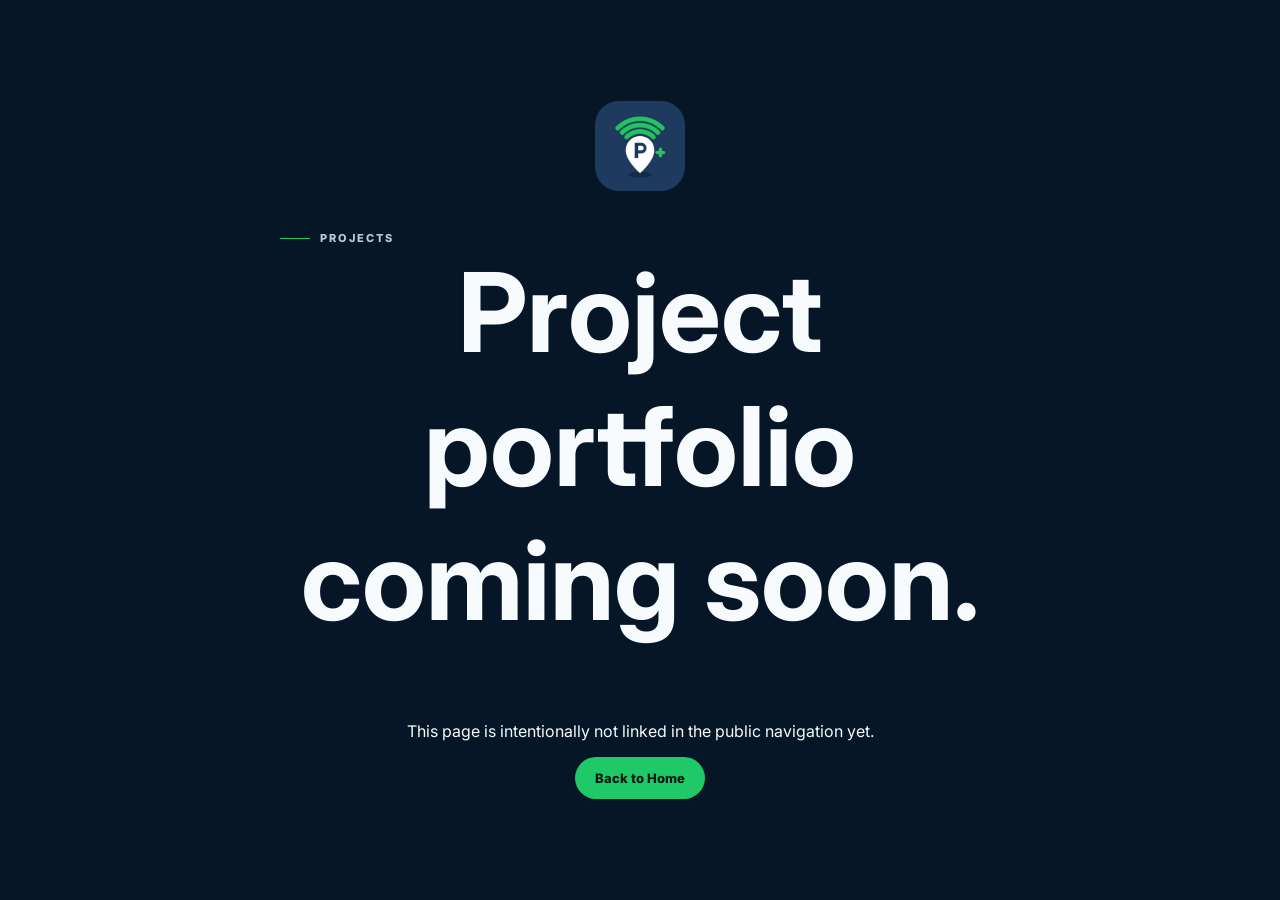
<file: website/projects.html>
<!DOCTYPE html>
<html lang="en">
<head>
  <meta charset="UTF-8" />
  <meta name="viewport" content="width=device-width, initial-scale=1.0" />
  <meta name="robots" content="noindex, nofollow" />
  <title>Mawqifi+ | Projects</title>
  <link rel="icon" type="image/png" sizes="32x32" href="assets/logo/favicon-32.png" />
  <link rel="preconnect" href="https://fonts.googleapis.com" />
  <link rel="preconnect" href="https://fonts.gstatic.com" crossorigin />
  <link rel="stylesheet" href="https://fonts.googleapis.com/css2?family=Inter:wght@400;500;700;800;900&display=swap" />
  <link rel="stylesheet" href="style.css" />
</head>
<body class="projects-page">
  <main class="projects-private">
    <img src="assets/logo/mawqifi-logo.webp" alt="Mawqifi+" />
    <div class="eyebrow"><span></span> Projects</div>
    <h1>Project portfolio<br />coming soon.</h1>
    <p>This page is intentionally not linked in the public navigation yet.</p>
    <a class="btn btn-primary" href="index.html">Back to Home</a>
  </main>
</body>
</html>
</file>
<file: website/style.css>
/* =========================
   COLORS / VARIABLES
   ========================= */

:root {
  --navy: #061626;
  --navy2: #0a2237;
  --green: #20c968;
  --green2: #7ef0ad;
  --text: #f7fbfd;
  --muted: #9bb0bf;
  --line: rgba(255, 255, 255, 0.12);
  --light: #f3f7f9;
  --ink: #071a2a;
}


/* =========================
   GLOBAL
   ========================= */

* {
  box-sizing: border-box;
}

html {
  scroll-behavior: smooth;
}

body {
  margin: 0;
  background: var(--navy);
  color: var(--text);
  font-family: Inter, ui-sans-serif, system-ui, -apple-system,
    BlinkMacSystemFont, "Segoe UI", sans-serif;
  overflow-x: hidden;
}

a {
  color: inherit;
  text-decoration: none;
}

img {
  display: block;
  width: 100%;
}

button,
input,
textarea {
  font: inherit;
}


/* =========================
   CURSOR GLOW
   ========================= */

.cursor-glow {
  position: fixed;
  width: 260px;
  height: 260px;
  border-radius: 50%;
  pointer-events: none;
  z-index: 3;

  transform: translate(-50%, -50%);

  background: radial-gradient(
    circle,
    rgba(32, 201, 104, 0.1),
    transparent 68%
  );

  mix-blend-mode: screen;
}


/* =========================
   NAVBAR
   ========================= */

.site-header {
  position: fixed;

  top: 18px;
  left: 50%;

  transform: translateX(-50%);

  z-index: 50;

  width: min(1180px, calc(100% - 32px));

  display: flex;
  align-items: center;
  justify-content: space-between;

  padding: 10px 12px 10px 15px;

  border: 1px solid rgba(255, 255, 255, 0.1);
  border-radius: 20px;

  background: rgba(5, 18, 31, 0.5);

  backdrop-filter: blur(18px);

  transition: 0.35s;
}

.site-header.scrolled {
  top: 10px;

  background: rgba(5, 18, 31, 0.88);
}

.brand {
  display: flex;
  align-items: center;

  gap: 10px;

  font-weight: 850;
  letter-spacing: -0.03em;
}

.brand img {
  width: 44px;
  height: 44px;

  object-fit: cover;

  border-radius: 12px;
}

.plus {
  color: var(--green);
}

.main-nav {
  display: flex;
  align-items: center;

  gap: 26px;

  font-size: 13px;
}

.nav-link {
  color: #cad6de;

  transition: 0.25s;
}

.nav-link:hover,
.nav-link.active {
  color: white;
}

.nav-cta,
.btn {
  display: inline-flex;
  align-items: center;
  justify-content: center;

  gap: 10px;

  border-radius: 999px;

  padding: 13px 20px;

  font-weight: 800;
  font-size: 13px;
}

.nav-cta,
.btn-primary {
  background: var(--green);

  color: #041a13;
}

.btn-ghost {
  border: 1px solid rgba(255, 255, 255, 0.26);

  background: rgba(255, 255, 255, 0.04);
}

.menu-toggle {
  display: none;

  background: none;
  border: 0;

  width: 46px;
  height: 46px;
}

.menu-toggle span {
  display: block;

  width: 22px;
  height: 2px;

  background: white;

  margin: 6px auto;
}


/* =========================
   HERO SECTION
   ========================= */

.hero {
  position: relative;

  height: 100vh;
  min-height: 720px;

  display: flex;
  align-items: flex-end;

  overflow: hidden;
}

.hero-media {
  position: absolute;

  inset: -6%;

  transform: scale(1.06);

  will-change: transform;
}

.hero-media img {
  height: 100%;

  object-fit: cover;

  filter:
    saturate(0.9)
    brightness(0.72);
}

.hero-vignette {
  position: absolute;

  inset: 0;

  background:
    linear-gradient(
      90deg,
      rgba(2, 12, 21, 0.93) 0%,
      rgba(2, 12, 21, 0.5) 42%,
      rgba(2, 12, 21, 0.1) 72%
    ),
    linear-gradient(
      0deg,
      rgba(2, 12, 21, 0.9),
      transparent 50%
    );
}

.hero-content {
  position: relative;

  z-index: 2;

  width: min(1180px, calc(100% - 48px));

  margin: 0 auto 90px;
}

.eyebrow {
  display: flex;
  align-items: center;

  gap: 10px;

  color: #b9cad5;

  text-transform: uppercase;

  letter-spacing: 0.18em;

  font-size: 11px;
  font-weight: 800;
}

.eyebrow span {
  width: 30px;
  height: 1px;

  background: var(--green);
}

h1,
h2,
h3,
p {
  margin-top: 0;
}

.hero h1 {
  font-size: clamp(64px, 9vw, 138px);

  line-height: 0.82;

  letter-spacing: -0.075em;

  margin: 22px 0 28px;

  max-width: 970px;
}

.hero h1 em,
.section-intro h2 em {
  font-style: normal;

  color: var(--green2);
}

.hero p {
  max-width: 670px;

  color: #cad6de;

  font-size: 18px;
  line-height: 1.7;
}

.hero-actions {
  display: flex;

  gap: 12px;

  flex-wrap: wrap;

  margin-top: 34px;
}

.hero-hint {
  position: absolute;

  right: 40px;
  bottom: 38px;

  z-index: 2;

  color: #c8d5de;

  font-size: 12px;

  display: flex;
  gap: 10px;
  align-items: center;
}

.hero-hint span {
  color: var(--green);
}


/* =========================
   SCROLL JOURNEY / ABOUT
   ========================= */

.journey {
  height: 360vh;

  position: relative;

  background: #020b12;
}

.journey-sticky {
  position: sticky;

  top: 0;

  height: 100vh;

  overflow: hidden;
}

.journey-bg {
  position: absolute;

  inset: -7%;

  will-change: transform;

  transform: scale(1.12);
}

.journey-bg img {
  height: 100%;

  object-fit: cover;

  filter:
    brightness(0.48)
    saturate(0.78);
}

.journey-dark {
  position: absolute;

  inset: 0;

  background:
    radial-gradient(
      circle at 50% 70%,
      transparent 0,
      rgba(2, 10, 16, 0.12) 32%,
      rgba(2, 10, 16, 0.72) 78%
    ),
    linear-gradient(
      90deg,
      rgba(2, 10, 16, 0.72),
      transparent 50%,
      rgba(2, 10, 16, 0.42)
    );
}

.road-lines {
  position: absolute;

  left: 50%;
  bottom: -10%;

  width: 7px;
  height: 65%;

  background:
    linear-gradient(
      transparent,
      rgba(255, 255, 255, 0.9)
    );

  transform:
    translateX(-50%)
    perspective(400px)
    rotateX(55deg);

  opacity: 0.42;

  filter: blur(0.2px);
}


/* =========================
   JOURNEY TEXT
   ========================= */

.journey-copy {
  position: absolute;

  left: max(
    28px,
    calc((100% - 1180px) / 2)
  );

  top: 50%;

  transform: translateY(-45%);

  max-width: 660px;

  opacity: 0;

  transition: opacity 0.25s;
}

.journey-copy h2 {
  font-size: clamp(54px, 7vw, 108px);

  line-height: 0.88;

  letter-spacing: -0.065em;

  margin: 20px 0;
}

.journey-copy p {
  font-size: 18px;

  line-height: 1.7;

  color: #c7d4dc;

  max-width: 620px;
}


/* =========================
   JOURNEY PROGRESS BAR
   ========================= */

.journey-progress {
  position: absolute;

  right: 26px;
  top: 22%;

  height: 56%;
  width: 2px;

  background: rgba(
    255,
    255,
    255,
    0.12
  );
}

.journey-progress span {
  display: block;

  width: 100%;
  height: 0;

  background: var(--green);

  box-shadow:
    0 0 14px
    rgba(32, 201, 104, 0.75);
}


/* =========================
   SOLUTIONS
   ========================= */

.solutions {
  background: #061626;
}

.section-intro {
  padding:
    130px
    max(
      24px,
      calc((100% - 1180px) / 2)
    );
}

.section-intro h2 {
  font-size: clamp(52px, 7vw, 100px);

  line-height: 0.9;

  letter-spacing: -0.065em;

  margin: 22px 0 0;

  max-width: 950px;
}

.story-panel {
  position: relative;

  min-height: 110vh;

  display: flex;
  align-items: flex-end;

  overflow: hidden;
}

.story-image {
  position: absolute;

  inset: -10%;

  will-change: transform;
}

.story-image img {
  height: 100%;

  object-fit: cover;
}

.story-overlay {
  position: absolute;

  inset: 0;

  background:
    linear-gradient(
      90deg,
      rgba(3, 14, 24, 0.9),
      rgba(3, 14, 24, 0.16) 62%
    ),
    linear-gradient(
      0deg,
      rgba(3, 14, 24, 0.88),
      transparent 60%
    );
}

.story-copy {
  position: relative;

  z-index: 2;

  width: min(
    1180px,
    calc(100% - 48px)
  );

  margin: 0 auto 100px;
}

.story-copy-right {
  padding-left: 46%;
}

.story-kicker {
  display: block;

  color: var(--green2);

  font-size: 12px;

  letter-spacing: 0.15em;

  text-transform: uppercase;

  font-weight: 800;
}

.story-copy h3 {
  font-size:
    clamp(
      48px,
      6vw,
      92px
    );

  letter-spacing: -0.06em;

  line-height: 0.9;

  margin: 16px 0 20px;

  max-width: 840px;
}

.story-copy p {
  font-size: 18px;

  line-height: 1.7;

  color: #d0dbe2;

  max-width: 580px;
}

.story-dashboard .story-overlay {
  background:
    linear-gradient(
      270deg,
      rgba(3, 14, 24, 0.9),
      rgba(3, 14, 24, 0.12) 60%
    ),
    linear-gradient(
      0deg,
      rgba(3, 14, 24, 0.82),
      transparent 62%
    );
}


/* =========================
   IMPACT TEXT STRIP
   ========================= */

.impact {
  padding: 120px 0;

  background: var(--light);

  color: var(--ink);

  overflow: hidden;
}

.impact-track {
  display: flex;

  gap: 70px;

  white-space: nowrap;

  will-change: transform;
}

.impact-word {
  font-size:
    clamp(
      72px,
      12vw,
      190px
    );

  font-weight: 950;

  letter-spacing: -0.08em;

  color: #0b2235;
}

.impact-word:nth-child(even) {
  color: transparent;

  -webkit-text-stroke:
    2px #0b2235;
}

.impact p {
  width: min(
    1180px,
    calc(100% - 48px)
  );

  margin: 60px auto 0;

  font-size: 22px;

  color: #496274;
}


/* =========================
   CONTACT
   ========================= */

.contact {
  position: relative;

  min-height: 92vh;

  display: flex;
  align-items: flex-end;

  overflow: hidden;
}

.contact-bg {
  position: absolute;

  inset: -8%;
}

.contact-bg img {
  height: 100%;

  object-fit: cover;

  filter:
    brightness(0.6)
    saturate(0.85);
}

.contact-shade {
  position: absolute;

  inset: 0;

  background:
    linear-gradient(
      90deg,
      rgba(2, 13, 22, 0.94),
      rgba(2, 13, 22, 0.35)
    ),
    linear-gradient(
      0deg,
      #061626 0,
      transparent 55%
    );
}

.contact-wrap {
  position: relative;

  z-index: 2;

  width: min(
    1180px,
    calc(100% - 48px)
  );

  margin: 0 auto 90px;

  display: grid;

  grid-template-columns:
    1fr 0.65fr;

  gap: 80px;

  align-items: end;
}

.contact h2 {
  font-size:
    clamp(
      50px,
      6vw,
      88px
    );

  line-height: 0.92;

  letter-spacing: -0.055em;

  margin: 18px 0 22px;
}

.contact p {
  color: #c2d0d9;

  font-size: 17px;

  line-height: 1.7;

  max-width: 650px;
}

.glass-card {
  border:
    1px solid
    rgba(255, 255, 255, 0.13);

  background:
    rgba(4, 20, 34, 0.55);

  backdrop-filter:
    blur(18px);

  border-radius: 24px;
}

.contact-card {
  padding: 24px;
}

.contact-card div {
  display: flex;

  justify-content:
    space-between;

  gap: 20px;

  padding: 18px 0;

  border-bottom:
    1px solid
    rgba(255, 255, 255, 0.1);
}

.contact-card div:last-child {
  border-bottom: 0;
}

.contact-card span {
  color: #91a6b5;

  font-size: 12px;
}

.contact-card strong {
  text-align: end;
}

.contact-card a:hover {
  color: var(--green2);
}


/* =========================
   REQUEST A SERVICE
   ========================= */

.request-service {
  padding: 130px 0;

  background: #f3f7f9;

  color: #071a2a;
}

.request-layout {
  width: min(
    1180px,
    calc(100% - 48px)
  );

  margin: auto;

  display: grid;

  grid-template-columns:
    0.7fr 1.3fr;

  gap: 90px;
}

.request-copy .eyebrow {
  color: #607788;
}

.request-copy h2 {
  font-size:
    clamp(
      52px,
      6vw,
      86px
    );

  line-height: 0.9;

  letter-spacing: -0.06em;

  margin: 20px 0;
}

.request-copy p {
  color: #5b7383;

  font-size: 17px;

  line-height: 1.7;
}

.service-form {
  padding: 38px;

  background: white;

  border-radius: 28px;

  box-shadow:
    0 24px 70px
    rgba(7, 26, 42, 0.09);
}

.field-grid {
  display: grid;

  grid-template-columns:
    1fr 1fr;

  gap: 22px;
}

.service-form label span {
  display: block;

  font-size: 11px;

  text-transform: uppercase;

  letter-spacing: 0.12em;

  color: #657b8b;

  margin-bottom: 9px;

  font-weight: 800;
}

input,
textarea {
  width: 100%;

  border:
    1px solid #d7e1e6;

  border-radius: 13px;

  padding: 15px 16px;

  outline: none;

  background: #f8fafb;

  color: #071a2a;
}

input:focus,
textarea:focus {
  border-color:
    var(--green);

  box-shadow:
    0 0 0 3px
    rgba(32, 201, 104, 0.12);

  background: white;
}

.full-field {
  display: block;

  margin: 22px 0;
}

.form-note {
  font-size: 11px;

  color: #6f8493;

  margin: 14px 0 0;
}


/* =========================
   FOOTER
   ========================= */

.site-footer {
  padding:
    55px
    max(
      24px,
      calc((100% - 1180px) / 2)
    );

  background: #03111d;

  border-top:
    1px solid
    rgba(255, 255, 255, 0.08);

  display: grid;

  grid-template-columns:
    1fr 1fr auto;

  gap: 25px;

  align-items: center;
}

.footer-brand {
  display: flex;

  align-items: center;

  gap: 10px;

  font-weight: 850;

  font-size: 20px;
}

.footer-brand img {
  width: 42px;
  height: 42px;

  border-radius: 12px;
}

.site-footer p {
  margin: 0;

  color: #9db0bd;
}

.footer-links {
  display: flex;

  gap: 18px;

  font-size: 12px;

  color: #98aaba;
}

.site-footer small {
  grid-column: 1 / -1;

  color: #62788a;
}


/* =========================
   REVEAL ANIMATION
   ========================= */

.reveal {
  opacity: 0;

  transform:
    translateY(40px);

  transition:
    opacity 0.9s
      cubic-bezier(
        0.2,
        0.75,
        0.2,
        1
      ),
    transform 0.9s
      cubic-bezier(
        0.2,
        0.75,
        0.2,
        1
      );
}

.reveal.visible {
  opacity: 1;

  transform: none;
}


/* =========================
   PROJECTS PAGE
   ========================= */

.projects-page {
  min-height: 100vh;

  display: grid;

  place-items: center;

  background: #061626;
}

.projects-private {
  text-align: center;

  padding: 40px;

  max-width: 800px;
}

.projects-private img {
  width: 90px;
  height: 90px;

  border-radius: 24px;

  margin:
    0 auto 40px;
}

.projects-private h1 {
  font-size:
    clamp(
      55px,
      9vw,
      110px
    );
}


/* =========================
   RESPONSIVE - TABLET
   ========================= */

@media (max-width: 980px) {

  .main-nav {
    position: fixed;

    left: 18px;
    right: 18px;
    top: 88px;

    display: none;

    flex-direction: column;
    align-items: stretch;

    padding: 18px;

    background: #061b2e;

    border:
      1px solid
      var(--line);

    border-radius: 18px;
  }

  .main-nav.open {
    display: flex;
  }

  .menu-toggle {
    display: block;
  }

  .story-copy-right {
    padding-left: 0;
  }

  .contact-wrap,
  .request-layout {
    grid-template-columns: 1fr;
  }

  .field-grid {
    grid-template-columns: 1fr;
  }

  .contact-card {
    max-width: 620px;
  }

  .impact-track {
    gap: 38px;
  }

}


/* =========================
   RESPONSIVE - MOBILE
   ========================= */

@media (max-width: 640px) {

  .site-header {
    width:
      calc(100% - 20px);

    top: 10px;
  }

  .hero {
    min-height: 680px;
  }

  .hero-content {
    width:
      calc(100% - 30px);

    margin-bottom: 70px;
  }

  .hero h1 {
    font-size:
      clamp(
        56px,
        18vw,
        84px
      );
  }

  .hero p,
  .journey-copy p,
  .story-copy p {
    font-size: 16px;
  }

  .journey-copy {
    left: 20px;
    right: 20px;
  }

  .journey-copy h2 {
    font-size:
      clamp(
        50px,
        16vw,
        78px
      );
  }

  .story-copy {
    width:
      calc(100% - 30px);

    margin-bottom: 70px;
  }

  .story-panel {
    min-height: 92vh;
  }

  .section-intro {
    padding:
      100px 18px;
  }

  .request-layout,
  .contact-wrap {
    width:
      calc(100% - 30px);
  }

  .service-form {
    padding: 24px;
  }

  .contact-card div {
    flex-direction: column;
  }

  .contact-card strong {
    text-align: start;
  }

  .site-footer {
    grid-template-columns: 1fr;
  }

  .footer-links {
    flex-wrap: wrap;
  }

}


/* =========================
   SMALL ADDITIONS
   ========================= */

.nav-lang {
  color: #cad6de;
  font-weight: 700;
  padding: 6px 12px;
  border: 1px solid rgba(255, 255, 255, 0.18);
  border-radius: 999px;
  transition: 0.25s;
}

.nav-lang:hover {
  color: white;
  border-color: var(--green);
}

.btn:focus-visible,
.nav-cta:focus-visible,
.nav-link:focus-visible,
.nav-lang:focus-visible,
.footer-links a:focus-visible,
.contact-card a:focus-visible {
  outline: 2px solid var(--green2);
  outline-offset: 3px;
}

.btn[disabled] {
  opacity: 0.6;
  cursor: progress;
}

/* Honeypot: off-screen, not display:none (some bots skip hidden fields) */
.hp-field {
  position: absolute !important;
  left: -9999px !important;
  width: 1px;
  height: 1px;
  overflow: hidden;
}

.service-form {
  position: relative;
}


/* =========================
   ARABIC / RTL
   ========================= */

[dir="rtl"] body {
  font-family: "IBM Plex Sans Arabic", Inter, ui-sans-serif, system-ui,
    -apple-system, "Segoe UI", Tahoma, sans-serif;
}

/* Arabic letters must stay connected: no negative tracking, no caps,
   and taller line-height so marks above/below letters aren't clipped */
[dir="rtl"] h1,
[dir="rtl"] h2,
[dir="rtl"] h3,
[dir="rtl"] .impact-word,
[dir="rtl"] .brand,
[dir="rtl"] .footer-brand {
  letter-spacing: 0;
}

[dir="rtl"] .hero h1 { line-height: 1.12; font-weight: 700; }
[dir="rtl"] .journey-copy h2,
[dir="rtl"] .section-intro h2,
[dir="rtl"] .story-copy h3,
[dir="rtl"] .contact h2,
[dir="rtl"] .request-copy h2 { line-height: 1.2; font-weight: 700; }
[dir="rtl"] .impact-word { font-weight: 700; line-height: 1.3; }

[dir="rtl"] .eyebrow,
[dir="rtl"] .story-kicker,
[dir="rtl"] .service-form label span {
  letter-spacing: 0;
  text-transform: none;
  font-size: 13px;
}

[dir="rtl"] .hero-vignette {
  background:
    linear-gradient(270deg, rgba(2, 12, 21, 0.93) 0%, rgba(2, 12, 21, 0.5) 42%, rgba(2, 12, 21, 0.1) 72%),
    linear-gradient(0deg, rgba(2, 12, 21, 0.9), transparent 50%);
}

[dir="rtl"] .journey-dark {
  background:
    radial-gradient(circle at 50% 70%, transparent 0, rgba(2, 10, 16, 0.12) 32%, rgba(2, 10, 16, 0.72) 78%),
    linear-gradient(270deg, rgba(2, 10, 16, 0.72), transparent 50%, rgba(2, 10, 16, 0.42));
}

[dir="rtl"] .story-overlay {
  background:
    linear-gradient(270deg, rgba(3, 14, 24, 0.9), rgba(3, 14, 24, 0.16) 62%),
    linear-gradient(0deg, rgba(3, 14, 24, 0.88), transparent 60%);
}

[dir="rtl"] .story-dashboard .story-overlay {
  background:
    linear-gradient(90deg, rgba(3, 14, 24, 0.9), rgba(3, 14, 24, 0.12) 60%),
    linear-gradient(0deg, rgba(3, 14, 24, 0.82), transparent 62%);
}

[dir="rtl"] .contact-shade {
  background:
    linear-gradient(270deg, rgba(2, 13, 22, 0.94), rgba(2, 13, 22, 0.35)),
    linear-gradient(0deg, #061626 0, transparent 55%);
}

[dir="rtl"] .journey-copy {
  left: auto;
  right: max(28px, calc((100% - 1180px) / 2));
}

[dir="rtl"] .journey-progress {
  right: auto;
  left: 26px;
}

[dir="rtl"] .hero-hint {
  right: auto;
  left: 40px;
}

[dir="rtl"] .story-copy-right {
  padding-left: 0;
  padding-right: 46%;
}

[dir="rtl"] .hp-field {
  left: auto !important;
  right: -9999px !important;
}

@media (max-width: 980px) {
  [dir="rtl"] .story-copy-right { padding-right: 0; }
}

@media (max-width: 640px) {
  [dir="rtl"] .journey-copy { left: 20px; right: 20px; }
  [dir="rtl"] .hero h1 { font-size: clamp(44px, 13vw, 64px); }
  [dir="rtl"] .journey-copy h2 { font-size: clamp(38px, 11vw, 56px); }
}


/* =========================
   REDUCED MOTION
   ========================= */

@media (prefers-reduced-motion: reduce) {

  * {
    scroll-behavior: auto !important;
    transition: none !important;
    animation: none !important;
  }

  /* The scroll journey is driven by JS, which is skipped here.
     Show the three messages as normal stacked content instead. */
  .journey {
    height: auto;
  }

  .journey-sticky {
    position: relative;
    height: auto;
    min-height: 100vh;
    padding: 140px 0 110px;
    display: flex;
    flex-direction: column;
    justify-content: center;
    gap: 90px;
  }

  .journey-bg {
    transform: none;
  }

  html .journey .journey-copy {
    position: relative;
    inset: auto;
    transform: none;
    opacity: 1;
    filter: none;
    margin-inline: max(20px, calc((100% - 1180px) / 2));
  }

  .road-lines,
  .journey-progress,
  .cursor-glow {
    display: none;
  }

  .reveal {
    opacity: 1;
    transform: none;
  }
}
</file>
